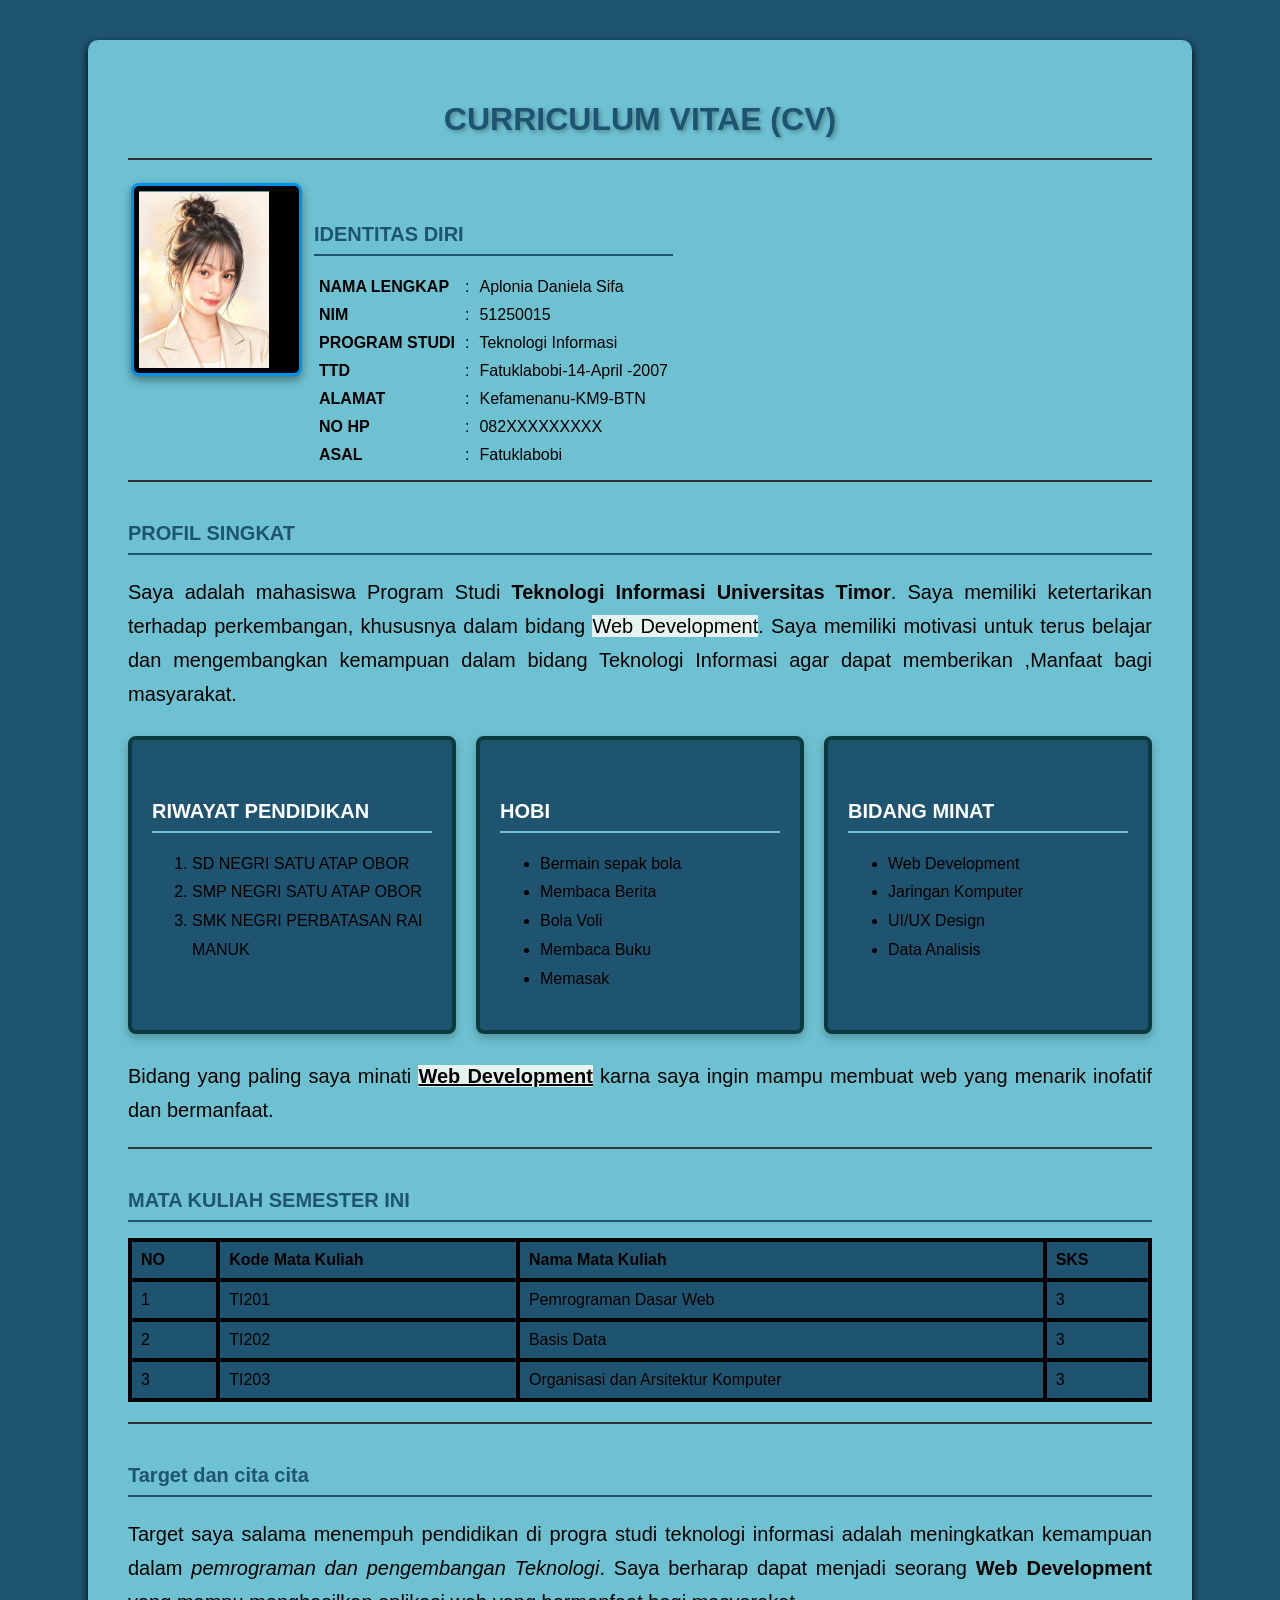
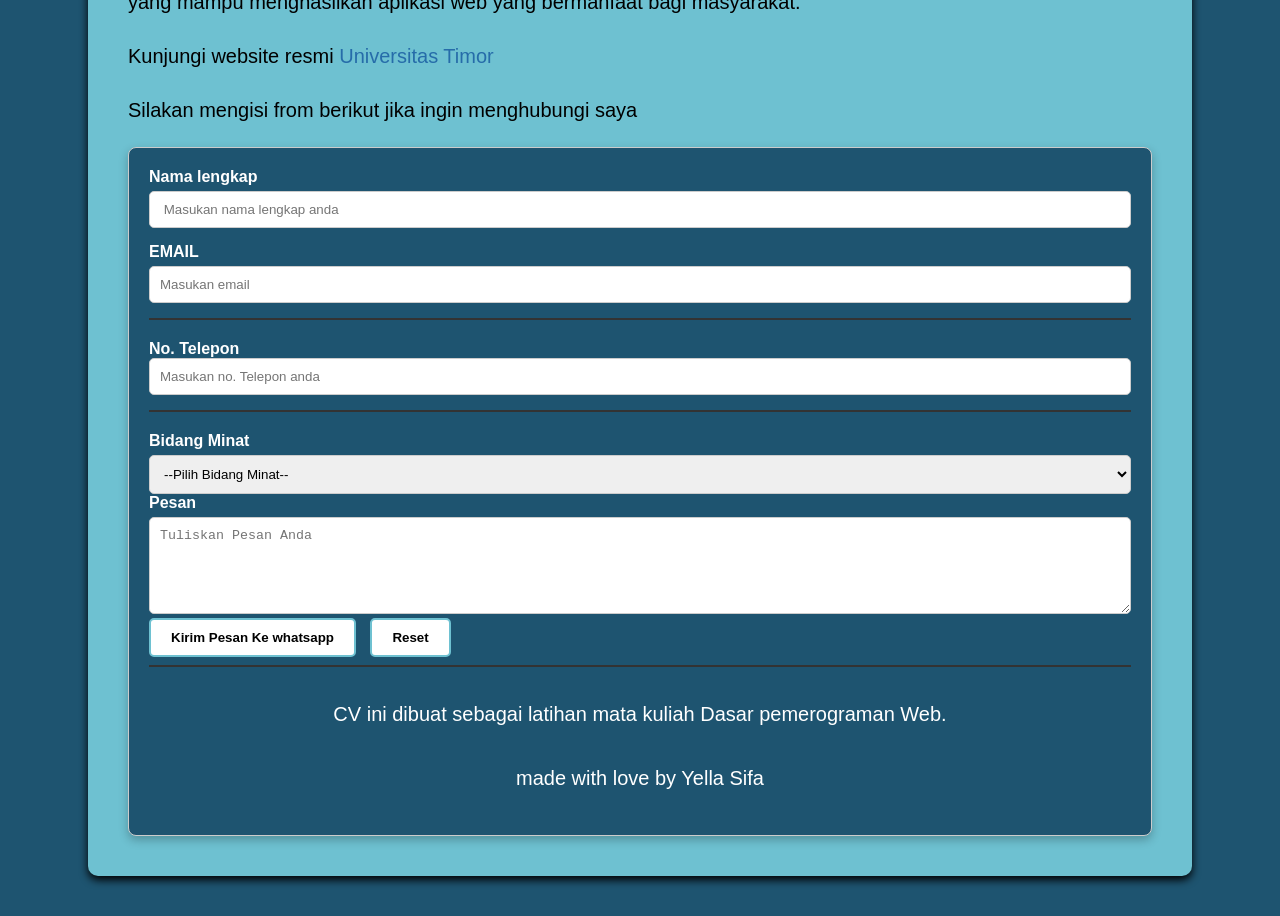
<file: index.html>
<!DOCTYPE html>
<html lang="en">
<head>
	<meta charset="UTF-8">
	<meta name="viewport" content="width=device-width, initial-scale=1.0">
	<title>CURICULUM VITAE (CV)</title>
	<link rel="stylesheet" href="style.css">
</head>
<body>
	<div class="container">
		<h1> CURRICULUM VITAE (CV)</h1>
		<hr>
		<table>
			<tr>
				<td class="kolom-foto">
					<img src="foto/yell.jpeg" alt="yela.sifa" width="140" style="vertical-align: top; padding-right: 30px">
				</td>
				<td>
				<h2>IDENTITAS DIRI</h2>
				<table class="data identis">
					<tr>
						<td><strong>NAMA LENGKAP</strong></td>
						<td>:</td>
						<td>Aplonia Daniela Sifa</td>
					</tr>
					<tr>
						<td><strong>NIM</strong></td>
						<td>:</td>
						<td>51250015</td>
					</tr>
					<tr>
						<td><strong>PROGRAM STUDI</strong></td>
						<td>:</td>
						<td>Teknologi Informasi</td>
					</tr>
					<tr>
						<td><strong>TTD</strong></td>
						<td>:</td>
						<td>Fatuklabobi-14-April -2007</td>
					</tr>
					<tr>
						<td><strong>ALAMAT</strong></td>
						<td>:</td>
						<td>Kefamenanu-KM9-BTN</td>
					</tr>
					<tr>
						<td><strong>NO HP</strong></td>
						<td>:</td>
						<td>082XXXXXXXXX</td>
					</tr>	
					<tr>
						<td><strong>ASAL</strong></td>
						<td>:</td>
						<td>Fatuklabobi</td>
					</tr>
					</tr>
				</tr>
			</table>
		</td>
		</tr>
	</table>
	<hr>
	<h2>PROFIL SINGKAT</h2>
	<p>Saya adalah mahasiswa Program Studi <strong>Teknologi Informasi Universitas Timor</strong>.
		Saya memiliki ketertarikan terhadap perkembangan, khususnya dalam bidang <mark>Web Development</mark>. Saya memiliki motivasi untuk terus belajar dan mengembangkan kemampuan dalam bidang Teknologi Informasi agar dapat memberikan ,Manfaat bagi masyarakat.
	</p>
	<div class="grid-informasi">
	<div class="card">
	<h2>RIWAYAT PENDIDIKAN</h2>
	<ol>
		<li>SD NEGRI SATU ATAP OBOR</li>
		<li>SMP NEGRI SATU ATAP OBOR</li>
		<li>SMK NEGRI PERBATASAN RAI MANUK</li>
	</ol>
	</div>
	<div class="card">
	<h2>HOBI</h2>
	<ul>
		<li>Bermain sepak bola</li>
		<li>Membaca Berita</li>
		<li>Bola Voli</li>
		<li>Membaca Buku</li>
		<li>Memasak</li>
	</ul>
	</div>
	<div class="card">
	<h2>BIDANG MINAT</h2>
	<ul>
		<li>Web Development</li>
		<li>Jaringan Komputer</li>
		<li>UI/UX Design</li>
		<li>Data Analisis</li>
	</ul>
	</div>
	</div>
	<p>Bidang yang paling saya minati <mark><strong><u>Web Development</u></strong></mark> karna saya ingin mampu membuat web yang menarik inofatif dan bermanfaat.</p>
	<hr>
	<h2>MATA KULIAH SEMESTER INI</h2>
	<table class="table-matakuliah">
		<tr>
			<td><strong>NO</strong></td>
			<td><strong>Kode Mata Kuliah</strong>
			<td><strong>Nama Mata Kuliah</strong></td>
			<td><strong>SKS</strong></td>
		</tr>
		<tr>
			<td>1</td>
			<td>TI201</td>
			<td>Pemrograman Dasar Web</td>
			<td>3</td>
		</tr>
		<tr>
			<td>2</td>
			<td>TI202</td>
			<td>Basis Data</td>
			<td>3</td>
		</tr>
		<tr>
			<td>3</td>
			<td>TI203</td>
			<td>Organisasi dan Arsitektur Komputer</td>
			<td>3</td>
		</tr>
	</table>
	<hr>
		<h2>Target dan cita cita</h2>
		<p>Target saya salama menempuh pendidikan di progra studi teknologi informasi adalah meningkatkan kemampuan dalam <em>pemrograman dan pengembangan Teknologi</em>. Saya berharap dapat menjadi seorang <strong>Web Development</strong> yang mampu menghasilkan aplikasi web yang bermanfaat bagi masyarakat.
	</p>
	<p>Kunjungi website resmi <a href="https://unimor.ac.id" target="_blank">Universitas Timor </a></p>
		<p>Silakan mengisi from berikut jika ingin menghubungi saya</p>
		<form id="form-kontak">
			<div class="form-group">
				<label for="nama">Nama lengkap</label>
				<input type="text"id="nama" nama="nama" Placeholder=" Masukan nama lengkap anda">	
			</div>
			<div class="form-group">
				<label for="email">EMAIL</label>
				<input type="email"id="email"nama="email"Placeholder="Masukan email">
			</div>
			<hr>
			<div class="form-group">
				<label>No. Telepon</</label>
				<input type="telepon" nama="telepon" Placeholder="Masukan no. Telepon anda">
			</div>
			<hr>
			<div class="form-group">
				<label for ="minat"> Bidang Minat</label>
				<select nama="" id="minat"nama="minat">
				<option value="">--Pilih Bidang Minat--</option>
				<option value="">Web Develompmet</option>
				<option value="">UI/UX Desing</option>
				<option value="">Artificial intelligent</option>
				<option value="">Data Analisis</option>
				<select>
				<div>
					<label for="pesan">Pesan</label>
					<textarea name="pesan" id="pesan" rows="5" placeholder="Tuliskan Pesan Anda" required></textarea>
				</div>
				<button type="submit">Kirim Pesan Ke whatsapp</button>
				<button type="reset">Reset</button>
				</form>
				<hr>
				<p>
				<p class="footer">CV ini dibuat sebagai latihan mata kuliah Dasar pemerograman Web.</p>
				<p class="footer">made with love by Yella Sifa</p>
				</select>
			</div>
		</form>
		</table>
	</tr>
	</div>
<script src="scipt.js"></script>
</body>
</html>
</file>
<file: style.css>
```css
/* =========================
   PENGATURAN DASAR
========================= */

* {
    box-sizing: border-box;
}

body {
    background-color: #1E5470;
    font-family: Arial, sans-serif;
    color: #000000;
    margin: 0;
    padding: 0;

    animation: halamanMuncul 1s ease;
}

/* =========================
   CONTAINER UTAMA
========================= */

.container {
    width: 80%;
    margin: 40px auto;
    padding: 40px;

    background-color: #6EC1D1;
    border-radius: 10px;

    box-shadow: 0 4px 8px rgba(0, 0, 0, 1.0);

    animation: containerMasuk 1s ease-out;

    transition: box-shadow 0.4s ease;
}

.container:hover {
    box-shadow: 0 10px 25px rgba(0, 0, 0, 0.5);
}

/* =========================
   JUDUL UTAMA
========================= */

h1 {
    color: #1E5470;
    text-align: center;
    margin-bottom: 20px;

    text-shadow: 2px 2px 4px rgba(0, 0, 0, 0.3);

    animation: judulMasuk 1.2s ease-out;

    transition: transform 0.4s ease,
                text-shadow 0.4s ease;
}

h1:hover {
    transform: scale(1.04);

    text-shadow:
        0 0 5px #FFFFFF,
        0 0 12px #6EC1D1;
}

/* =========================
   SUBJUDUL
========================= */

h2 {
    color: #1E5470;
    margin-top: 40px;
    font-size: 20px;

    border-bottom: 2px solid #1E5470;
    padding-bottom: 8px;

    transition: transform 0.3s ease,
                text-shadow 0.3s ease;

    animation: geserKiri 0.8s ease-out;
}

h2:hover {
    transform: translateX(5px);

    text-shadow: 1px 1px 5px rgba(30, 84, 112, 0.4);
}

/* =========================
   PARAGRAF
========================= */

p {
    font-size: 20px;
    line-height: 1.7;
    text-align: justify;

    animation: teksMuncul 1s ease-out;
}

/* =========================
   TABEL IDENTITAS
========================= */

.identitas,
.identis {
    width: 100%;
    border-collapse: collapse;
}

.kolom-foto {
    vertical-align: top;
    padding-right: 30px;
    width: 150px;
}

.kolom-identitas {
    vertical-align: top;
}

.data-identitas {
    padding: 5px;
    font-weight: bold;
}

/* Menyesuaikan nama class pada HTML */

.data.identis td,
.data-identitas td {
    padding: 5px;
    transition: background-color 0.3s ease;
}

.data.identis tr:hover td,
.data-identitas tr:hover td {
    background-color: rgba(255, 255, 255, 0.25);
}

/* =========================
   FOTO PROFIL
========================= */

.kolom-foto img,
.foto-profil {
    width: 130px;

    border: 3px solid #0090ee;
    border-radius: 8px;

    padding: 5px;
    background-color: #000000;

    box-shadow: 0 4px 10px rgba(0, 0, 0, 0.4);

    animation: fotoMasuk 1.2s ease-out;

    transition: transform 0.4s ease,
                box-shadow 0.4s ease,
                border-color 0.4s ease;
}

.kolom-foto img:hover,
.foto-profil:hover {
    transform: scale(1.08) rotate(2deg);

    box-shadow:
        0 0 10px #FFFFFF,
        0 8px 20px rgba(0, 0, 0, 0.5);

    border-color: #6EC1D1;
}

/* =========================
   GARIS PEMBATAS
========================= */

hr {
    background-color: #333333;
    width: 100%;
    border: none;
    height: 2px;
    margin-bottom: 20px;

    transform-origin: left;

    animation: garisMuncul 1s ease-out;
}

/* =========================
   DAFTAR
========================= */

ul,
ol {
    line-height: 1.8;
}

li {
    transition: transform 0.3s ease,
                text-shadow 0.3s ease;
}

li:hover {
    transform: translateX(5px);

    text-shadow: 0 0 4px rgba(255, 255, 255, 0.8);
}

/* =========================
   TABEL MATA KULIAH
========================= */

.table-matakuliah {
    width: 100%;
    border-collapse: collapse;

    margin-top: 15px;
    margin-bottom: 20px;

    border-color: #1E5470;
}

.table-matakuliah th {
    background-color: #1E5470;
    color: white;

    padding: 11px;
    border: 2px solid #000000;
}

.table-matakuliah td {
    background-color: #1E5470;
    color: black;

    padding: 9px;
    border: 4px solid black;

    transition: background-color 0.3s ease,
                color 0.3s ease;
}

.table-matakuliah tr:hover td {
    background-color: #6EC1D1;
    color: #000000;
}

/* =========================
   LINK
========================= */

a {
    color: #266CA9;
    text-decoration: none;

    transition: color 0.3s ease,
                text-shadow 0.3s ease;
}

a:hover {
    color: #D0E3FF;
    text-decoration: underline;

    text-shadow: 0 0 8px rgba(255, 255, 255, 0.8);
}

/* =========================
   FORM
========================= */

form {
    background-color: #1E5470;

    padding: 20px;
    margin-top: 20px;

    border: 1px solid #cccccc;
    border-radius: 8px;

    box-shadow: 0 4px 10px rgba(0, 0, 0, 0.25);

    transition: box-shadow 0.4s ease;
}

form:hover {
    box-shadow: 0 8px 18px rgba(0, 0, 0, 0.4);
}

.form-group {
    margin-bottom: 15px;
}

label {
    display: block;
    font-weight: bold;
    margin-bottom: 5px;
    color: #FFFFFF;
}

input,
select,
textarea {
    width: 100%;
    padding: 10px;

    border: 1px solid #cccccc;
    border-radius: 5px;

    box-sizing: border-box;

    transition: border-color 0.3s ease,
                box-shadow 0.3s ease,
                transform 0.3s ease;
}

input:focus,
select:focus,
textarea:focus {
    outline: none;

    border-color: #6EC1D1;

    box-shadow: 0 0 10px rgba(110, 193, 209, 0.8);

    transform: scale(1.01);
}

textarea {
    resize: vertical;
}

/* =========================
   TOMBOL
========================= */

button {
    background-color: white;
    color: black;

    padding: 10px 20px;

    border: 2px solid #6EC1D1;
    border-radius: 5px;

    margin-right: 10px;

    cursor: pointer;
    font-weight: bold;

    transition: transform 0.3s ease,
                box-shadow 0.3s ease,
                background-color 0.3s ease;
}

button:hover {
    background-color: darkgrey;

    transform: translateY(-3px);

    box-shadow: 0 5px 12px rgba(0, 0, 0, 0.35);
}

button:active {
    transform: scale(0.96);
}

/* =========================
   GRID INFORMASI
========================= */

.grid-informasi {
    display: grid;

    grid-template-columns: repeat(3, 1fr);
    grid-gap: 20px;

    margin-top: 25px;
    margin-bottom: 25px;
}

/* =========================
   CARD
========================= */

.card {
    background-color: #1E5470;

    padding: 20px;

    border: 4px solid #0B3B3C;
    border-radius: 8px;

    box-shadow: 0 4px 10px rgba(0, 0, 0, 0.25);

    animation: cardMasuk 0.9s ease-out;

    transition: transform 0.4s ease,
                box-shadow 0.4s ease;
}

.card h2 {
    color: #FFFFFF;
    border-bottom-color: #6EC1D1;
}

.card:hover {
    transform: translateY(-8px);

    box-shadow:
        0 10px 20px rgba(0, 0, 0, 0.4),
        0 0 8px rgba(255, 255, 255, 0.3);
}

/* =========================
   TEKS MARK
========================= */

mark {
    background-color: #E6F4F1;

    transition: box-shadow 0.3s ease;
}

mark:hover {
    box-shadow: 0 0 10px rgba(255, 255, 255, 0.8);
}

/* =========================
   FOOTER
========================= */

.footer {
    text-align: center;
    color: white;
    margin-top: 30px;

    transition: transform 0.3s ease,
                text-shadow 0.3s ease;
}

.footer:hover {
    transform: scale(1.02);

    text-shadow: 0 0 8px #FFFFFF;
}

/* =========================
   ANIMASI UTAMA
========================= */

@keyframes halamanMuncul {
    from {
        opacity: 0;
    }

    to {
        opacity: 1;
    }
}

@keyframes containerMasuk {
    from {
        opacity: 0;
        transform: translateY(25px);
    }

    to {
        opacity: 1;
        transform: translateY(0);
    }
}

@keyframes judulMasuk {
    from {
        opacity: 0;
        transform: translateY(-20px);
        letter-spacing: 5px;
    }

    to {
        opacity: 1;
        transform: translateY(0);
        letter-spacing: normal;
    }
}

@keyframes geserKiri {
    from {
        opacity: 0;
        transform: translateX(-20px);
    }

    to {
        opacity: 1;
        transform: translateX(0);
    }
}

@keyframes teksMuncul {
    from {
        opacity: 0;
        transform: translateY(12px);
    }

    to {
        opacity: 1;
        transform: translateY(0);
    }
}

@keyframes fotoMasuk {
    from {
        opacity: 0;
        transform: scale(0.8);
    }

    to {
        opacity: 1;
        transform: scale(1);
    }
}

@keyframes garisMuncul {
    from {
        transform: scaleX(0);
    }

    to {
        transform: scaleX(1);
    }
}

@keyframes cardMasuk {
    from {
        opacity: 0;
        transform: translateY(20px);
    }

    to {
        opacity: 1;
        transform: translateY(0);
    }
}

/* =========================
   RESPONSIVE HP / TABLET
========================= */

@media (max-width: 768px) {

    .container {
        width: 94%;
        margin: 10px auto;
        padding: 15px;
    }

    h1 {
        font-size: 24px;
    }

    h2 {
        font-size: 19px;
    }

    h3 {
        font-size: 14px;
        line-height: 1.6;
    }

    .identitas > tbody > tr {
        display: flex;
        flex-direction: column;
    }

    .kolom-foto {
        width: 100%;
        padding-right: 0;
        text-align: center;
        margin-bottom: 20px;
    }

    .kolom-identitas {
        width: 100%;
        padding-right: 0;
    }

    .kolom-identitas h2 {
        margin-top: 0;
        text-align: center;
    }

    .foto-profil {
        width: 130px;
    }

    .data-identitas td,
    .data.identis td {
        padding: 4px 2px;
        font-size: 13px;
        vertical-align: top;
    }

    .grid-informasi {
        grid-template-columns: 1fr;
        gap: 15px;
    }

    .card {
        width: 100%;
        padding: 15px;
    }

    p {
        font-size: 16px;
    }

    .table-matakuliah {
        font-size: 12px;
    }

    .table-matakuliah th,
    .table-matakuliah td {
        padding: 6px 4px;
    }

    form {
        padding: 15px;
    }
}

/* =========================
   AKSESIBILITAS ANIMASI
========================= */

@media (prefers-reduced-motion: reduce) {
    *,
    *::before,
    *::after {
        animation-duration: 0.01ms !important;
        animation-iteration-count: 1 !important;
        transition-duration: 0.01ms !important;
    }
}
/* ==============================
   RESPONSIVE TAMBAHAN UNTUK HP
============================== */

html {
    width: 100%;
    max-width: 100%;
    overflow-x: hidden;
    -webkit-text-size-adjust: 100%;
}

body {
    width: 100%;
    min-width: 0;
    overflow-x: hidden;
}

img {
    max-width: 100%;
    height: auto;
}

/* TABLET DAN HP */
@media screen and (max-width: 768px) {

    body {
        padding: 10px;
    }

    .container {
        width: 100%;
        max-width: 100%;
        margin: 5px auto;
        padding: 16px;
        border-radius: 15px;
    }

    h1 {
        font-size: clamp(21px, 5vw, 28px);
        line-height: 1.3;
        overflow-wrap: anywhere;
    }

    h2 {
        font-size: 20px;
        line-height: 1.4;
    }

    p {
        font-size: 15px;
        line-height: 1.7;
        overflow-wrap: anywhere;
    }

    /* Foto profil */
    .foto-profil {
        width: 145px;
        max-width: 100%;
        height: auto;
        margin: 0 auto 15px;
    }

    /* Identitas mahasiswa */
    .identitas,
    .kolom-foto,
    .kolom-identitas {
        padding-right: 0;
    }

    /* Card menjadi satu kolom */
    .grid-informasi {
        grid-template-columns: minmax(0, 1fr);
        gap: 12px;
    }

    .card {
        width: 100%;
        min-width: 0;
        padding: 15px;
        margin: 0;
    }

    /* Tabel bisa digeser ke samping */
    .table-matakuliah {
        display: block;
        width: 100%;
        max-width: 100%;
        overflow-x: auto;
        overflow-y: hidden;
        white-space: nowrap;
        -webkit-overflow-scrolling: touch;
    }

    .table-matakuliah th,
    .table-matakuliah td {
        padding: 9px;
        font-size: 13px;
    }

    /* Form */
    form {
        width: 100%;
        min-width: 0;
        padding: 15px;
    }

    input,
    select,
    textarea {
        width: 100%;
        max-width: 100%;
        min-width: 0;
        font-size: 16px;
    }

    /* Tombol nyaman disentuh */
    button {
        min-height: 44px;
        max-width: 100%;
        white-space: normal;
    }
}

/* KHUSUS HP KECIL */
@media screen and (max-width: 480px) {

    body {
        padding: 6px;
        font-size: 14px;
    }

    .container {
        padding: 12px;
        border-radius: 12px;
    }

    h1 {
        font-size: 22px;
    }

    h2 {
        font-size: 18px;
    }

    p {
        font-size: 14px;
    }

    .foto-profil {
        width: 120px;
    }

    .card {
        padding: 12px;
    }

    form {
        padding: 12px;
    }

    .table-matakuliah th,
    .table-matakuliah td {
        padding: 8px;
        font-size: 12px;
    }

    button {
        width: 100%;
        margin: 7px 0 3px;
        padding: 12px;
    }

    .footer {
        font-size: 12px;
    }
}
</file>
